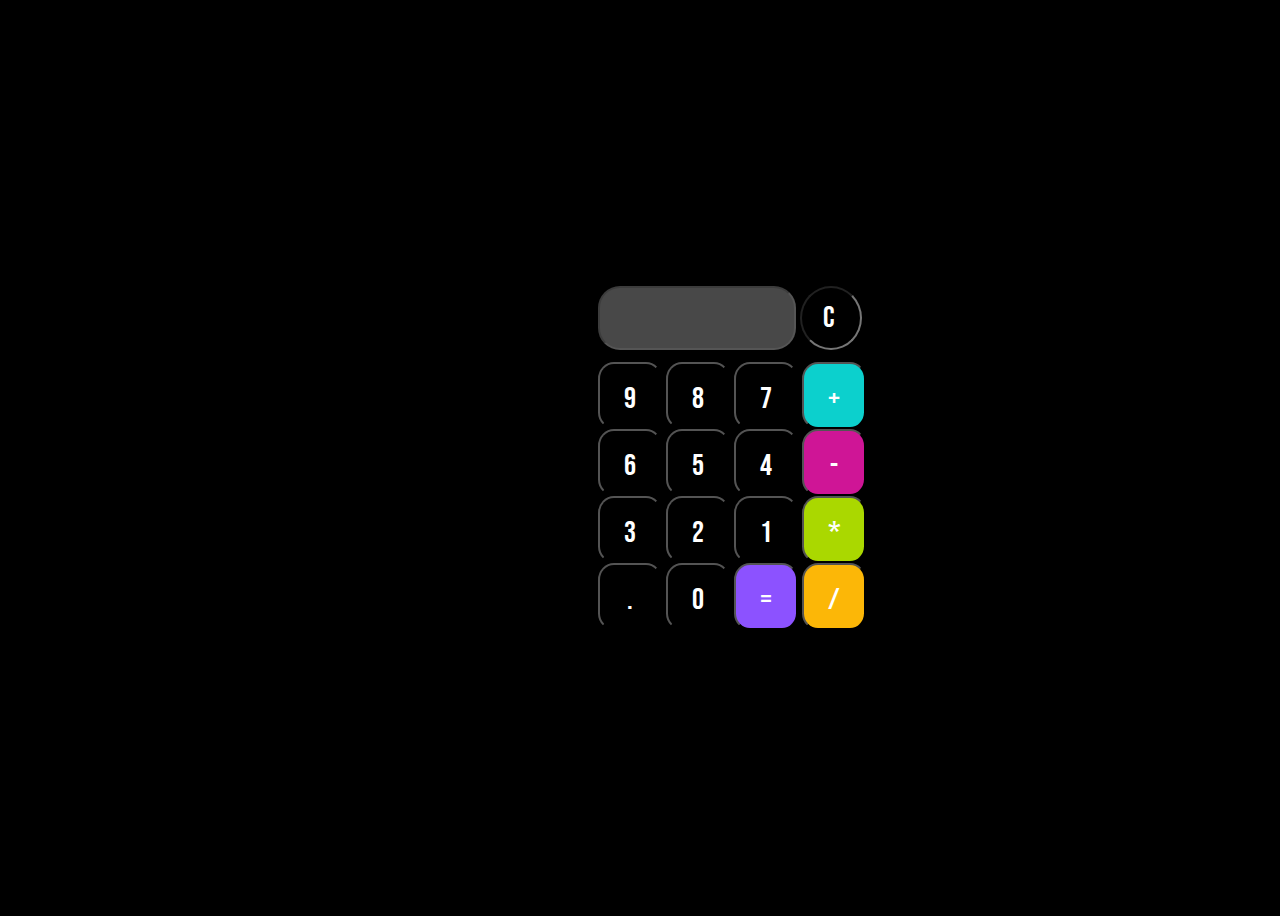
<file: calculadora/index.html>
<!DOCTYPE html>
<html lang="pt-br">
<head>
    <meta charset="UTF-8">
    <meta http-equiv="X-UA-Compatible" content="IE=edge">
    <meta name="viewport" content="width=device-width, initial-scale=1.0">
    <title>Calculadora</title>
    <link rel="stylesheet" href="style.css">
</head>
<body>
    <header><h1>Calculadora</h1></header>
    <section>
        <form action="" name="Calculadora">
            <input type="text" class="txt" name="mostrador" disabled>
            <input type="text" class="txt1" value="C" name="clean" onclick="location.reload()"> <br>

            <input type="button" class="num" value="9" name="btn9" onclick="displayn(btn9.value)">
            <input type="button" class="num" value="8" name="btn8" onclick="displayn(btn8.value)">
            <input type="button" class="num" value="7" name="btn7" onclick="displayn(btn7.value)">
            <input type="button" class="num add" value="+" name="somabtn" onclick="displayn(somabtn.value)"> <br>
            
            <input type="button" class="num" value="6" name="btn6" onclick="displayn(btn6.value)">
            <input type="button" class="num" value="5" name="btn5" onclick="displayn(btn5.value)">
            <input type="button" class="num" value="4" name="btn4" onclick="displayn(btn4.value)">
            <input type="button" class="num sub" value="-" name="subbtn" onclick="displayn(subbtn.value)"> <br>
            
            <input type="button" class="num" value="3" name="btn3" onclick="displayn(btn3.value)">
            <input type="button" class="num" value="2" name="btn2" onclick="displayn(btn2.value)">
            <input type="button" class="num" value="1" name="btn1" onclick="displayn(btn1.value)">
            <input type="button" class="num mult" value="*" name="multbtn" onclick="displayn(multbtn.value)"> <br>
            
            <input type="button" class="num" value="." name="ponto" onclick="displayn(ponto.value)">
            <input type="button" class="num" value="0" name="btn0" onclick="displayn(btn0.value)">
            <input type="button" class="num igual" value="=" name="resultado" onclick="mostrador.value=eval(mostrador.value)">
            <input type="button" class="num div" value="/" name="divbtn" onclick="displayn(divbtn.value)">
        </form>
    </section>
    <script src="main.js"></script>
</body>
</html>
</file>
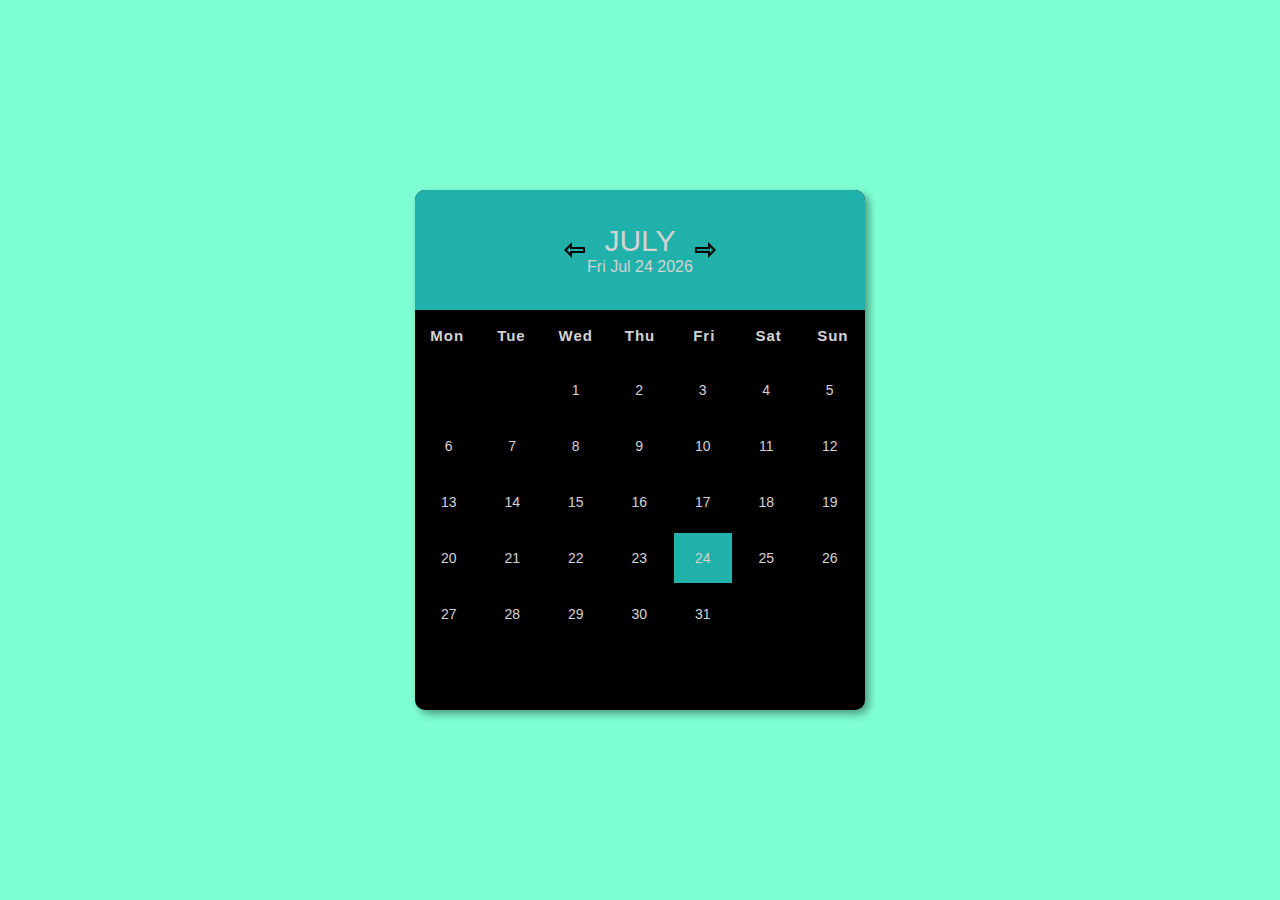
<file: calendario/index.html>
<!DOCTYPE html>
<html lang="pt-br">
<head>
    <meta charset="UTF-8">
    <meta http-equiv="X-UA-Compatible" content="IE=edge">
    <meta name="viewport" content="width=device-width, initial-scale=1.0">
    <title>Calendário</title>
    <link rel="stylesheet" href="style.css">
</head>
<body>
    <div class="container">
        <div class="calender">
            <div class="month">
                <img src="assets/icons8-arrow-pointing-left-24.png" alt="arrow-left" onclick="monthDown()">
                <div class="date">
                    <h1>June</h1>
                    <p>Wed Jun 08 2022</p>
                </div>
                <img class="img" src="assets/icons8-arrow-24.png" alt="arrow-right" onclick="monthUp()">
            </div>
            <div class="weekdays">
                <div>Mon</div>
                <div>Tue</div>
                <div>Wed</div>
                <div>Thu</div>
                <div>Fri</div>
                <div>Sat</div>
                <div>Sun</div>
            </div>
            <div class="days">
            </div>
        </div>
    </div>
    <script src="main.js"></script>
</body>
</html>
</file>
<file: calculadora/style.css>
@import url('https://fonts.googleapis.com/css2?family=Bebas+Neue&display=swap');


body{
    width: 100%;
    height: 100vh;
    display: flex;
    align-items: center;
    justify-content: center;
    background-color: black;
}

input{
    color:white;
    padding: 17px;
    outline: none;
    font-size: 30px;
    font-family: 'Bebas Neue', cursive;
    border-radius: 25%;
}

section{
    display: inline-block;
}

.num{
    background-color: black;
    width: 64px;
    height: 67px;
}

.txt{
    width: 160px;
    height: 26px;
    border-radius: 22px;
    letter-spacing: 5px;
    text-align: center;
    margin-bottom: 12px;
}


.txt1{
    background-color: black;
    width: 24px;
    height: 26px;
    border-radius: 50%;
    letter-spacing: 5px;
    text-align: center;
    margin-bottom: 12px;
    cursor: pointer;
}

.add{
    background-color: #0cd0cd;
}

.sub{
    background-color: #cf1596;
}

.mult{
    background-color: #aad800;
}

.igual{
    background-color: #8c52ff;
}

.div{
    background-color: #fcb707;
}
</file>
<file: calendario/style.css>
*{
    margin: 0;
    padding: 0;
    font-family: sans-serif;
    box-sizing: border-box;
}

.container{
    width: 100%;
    height: 100vh;
    background-color: aquamarine;
    display: flex;
    align-items: center;
    justify-content: center;
}

.calender{
    background-color: black;
    color: lightgray;
    width: 450px;
    height: 520px;
    border-radius: 10px;
    box-shadow: 4px 4px 8px rgba(0, 0, 0, 0.4);
}

.month{
    width: 100%;
    height: 120px;
    background-color: lightseagreen;
    display: flex;
    justify-content: center;
    align-items: center;
    text-align: center;
    border-radius: 10px 10px 0 0;
}

.month h1{
    font-size: 30px;
    font-weight: 400;
    text-transform: uppercase;
}

.month p {
    font-size: 16px;
}

.weekdays{
    width: 100%;
    height: 50px;
    display: flex;
}

.weekdays div{
    font-size: 15px;
    font-weight: bold;
    letter-spacing: 1px;
    width: 100%;
    display: flex;
    align-items: center;
    justify-content: center;
}

.days{
    width: 100%;
    display: flex;
    flex-wrap: wrap;
    padding: 2px;
}

.days div{
    font-size: 14px;
    margin: 3px;
    width: 57.5px;
    height: 50px;
    display: flex;
    align-items: center;
    justify-content: center;
}

.days div:hover:not(.empty){
    border: 2px solid gray;
    cursor: pointer;
}
.today{
    background-color: lightseagreen;
}
</file>
